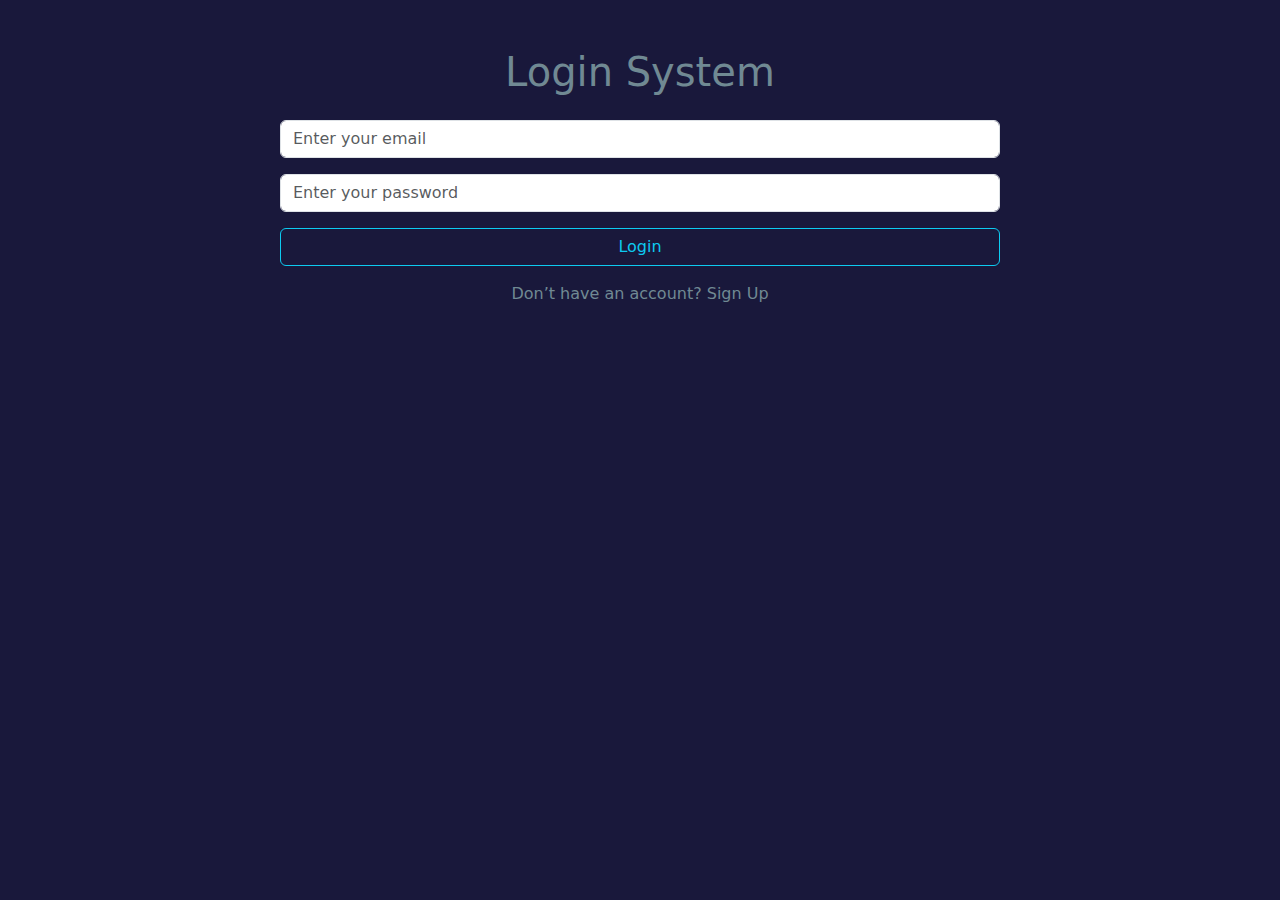
<file: index.html>
<!DOCTYPE html>
<html lang="en">

<head>
    <meta charset="UTF-8">
    <meta name="viewport" content="width=device-width, initial-scale=1.0">
    <title>Login System</title>
    <link rel="stylesheet" href="./css/bootstrap.min.css" />
    <link rel="stylesheet" href="./css/style.css" />
</head>

<body>

    <div class="login-form w-75 m-auto mt-5">
        <h1 class="text-center mt-4 mb-4">Login System</h1>
        <div class="input-group flex-nowrap w-75 m-auto mb-3">
            <input type="email" class="email-input form-control" placeholder="Enter your email" aria-label="Email"
                aria-describedby="addon-wrapping">
        </div>
        <div class="input-group flex-nowrap w-75 m-auto mb-3">
            <input type="password" class="password-input form-control" placeholder="Enter your password"
                aria-label="Password" aria-describedby="addon-wrapping">
        </div>
        <p class="text-center mb-3 fw-medium fs-5 d-none success">Success</p>
        <p class="text-center mb-3 fw-medium fs-5 d-none incorrectEmail">Incorrect email</p>
        <p class="text-center mb-3 fw-medium fs-5 d-none incorrectPassword">Incorrect password</p>
        <p class="text-center mb-3 fw-medium fs-5 d-none emailNotRegistered">Email is not registered, Please sign up first</p>
        <div class="text-center">
            <button type="button" class="login-btn btn btn-outline-info w-75 m-auto mb-3 fw-medium">Login</button>
        </div>
        <p class="text-center mb-5 fw-medium">
            Don’t have an account? <a href="./pages/sign-up.html">Sign Up</a>
        </p>
    </div>

    <script src="./js/bootstrap.bundle.min.js"></script>
    <script src="./js/main.js"></script>
</body>

</html>
</file>
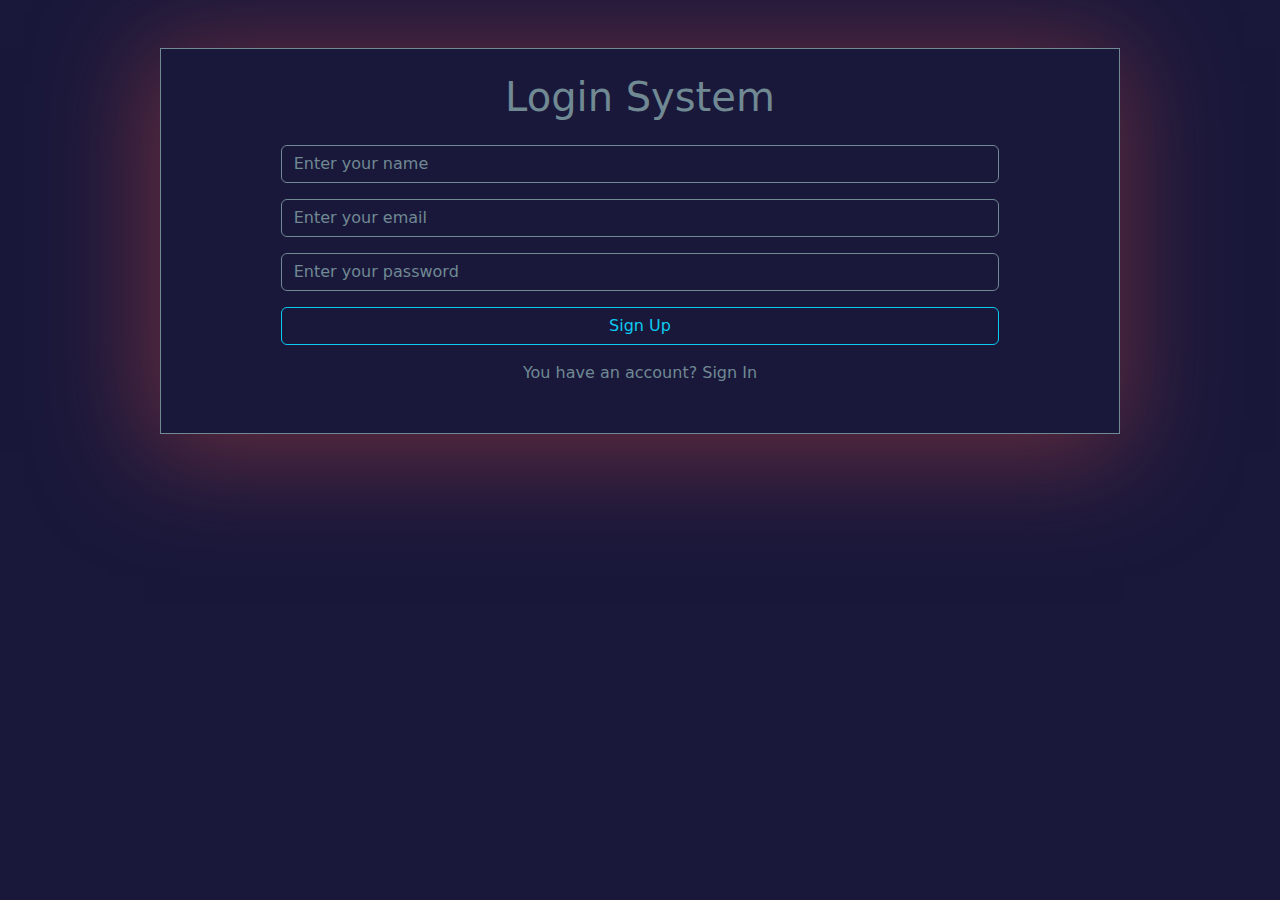
<file: pages/sign-up(old).html>
<!DOCTYPE html>
<html lang="en">

<head>
    <meta charset="UTF-8">
    <meta name="viewport" content="width=device-width, initial-scale=1.0">
    <title>Login System</title>
    <link rel="stylesheet" href="../css/bootstrap.min.css" />
    <link rel="stylesheet" href="../css/style.css" />
</head>

<body>

    <div class="sign-form w-75 m-auto mt-5">
        <h1 class="text-center mt-4 mb-4">Login System</h1>
        <div class="input-group flex-nowrap w-75 m-auto mb-3">
            <input type="text" class="form-control name allInpts" placeholder="Enter your name" aria-label="Name"
                aria-describedby="addon-wrapping" id="u_name">
        </div>
        <div class="input-group flex-nowrap w-75 m-auto mb-3">
            <input type="email" class="form-control email allInpts" placeholder="Enter your email" aria-label="Email"
                aria-describedby="addon-wrapping" id="u_email">
        </div>
        <div class="input-group flex-nowrap w-75 m-auto mb-3">
            <input type="password" class="form-control password allInpts" placeholder="Enter your password"
                aria-label="Password" aria-describedby="addon-wrapping" id="u_password">
        </div>
        <p class="text-center mb-3 fw-medium fs-5 success d-none">Success</p>
        <p class="text-center mb-3 fw-medium fs-5 alreadyExists d-none">Email already exists</p>
        <p class="text-center mb-3 fw-medium fs-5 invalidName d-none">Invalid name</p>
        <p class="text-center mb-3 fw-medium fs-5 invalidEmail d-none">Invalid email</p>
        <p class="text-center mb-3 fw-medium fs-5 invalidPassword d-none">Invalid password</p>
        <div class="text-center">
            <button type="button" class="btn btn-outline-info w-75 m-auto mb-3 fw-medium signUpBtn">Sign Up</button>
        </div>
        <p class="text-center mb-5 fw-medium">
            You have an account? <a href="../index.html">Sign In</a>
        </p>
    </div>

    <script src="../js/bootstrap.bundle.min.js"></script>
    <script src="../js/main.js"></script>
</body>

</html>
</file>
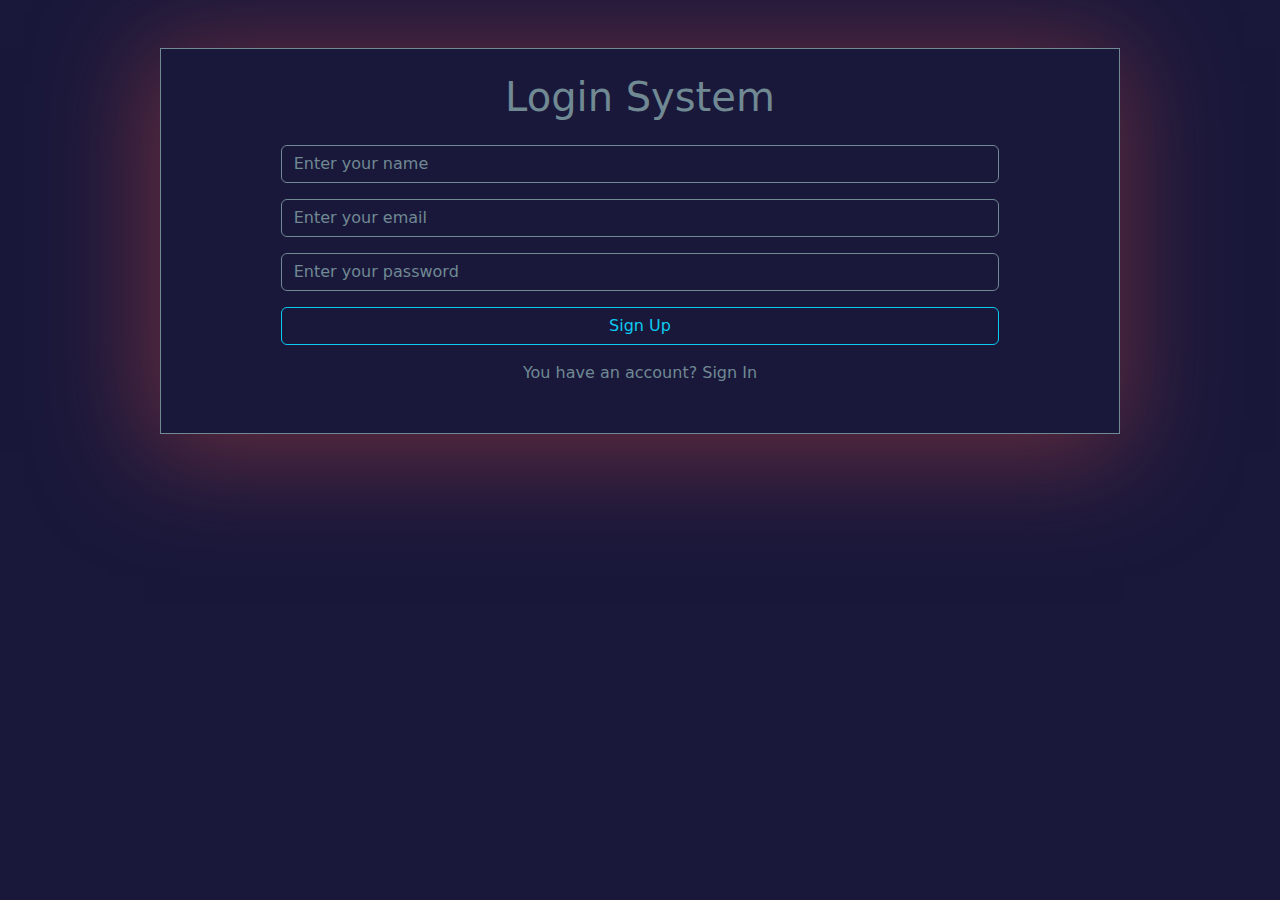
<file: pages/sign-up.html>
<!DOCTYPE html>
<html lang="en">

<head>
    <meta charset="UTF-8">
    <meta name="viewport" content="width=device-width, initial-scale=1.0">
    <title>Login System</title>
    <link rel="stylesheet" href="../css/bootstrap.min.css" />
    <link rel="stylesheet" href="../css/style.css" />
    <link rel="stylesheet" href="../css/media.css" />
</head>

<body>

    <div class="sign-form w-75 m-auto mt-5">
        <h1 class="text-center mt-4 mb-4">Login System</h1>
        <div class="input-group flex-nowrap w-75 m-auto mb-3">
            <input type="text" class="form-control name" placeholder="Enter your name" aria-label="Name"
                aria-describedby="addon-wrapping">
        </div>
        <div class="input-group flex-nowrap w-75 m-auto mb-3">
            <input type="email" class="form-control email" placeholder="Enter your email" aria-label="Email"
                aria-describedby="addon-wrapping">
        </div>
        <div class="input-group flex-nowrap w-75 m-auto mb-3">
            <input type="password" class="form-control password" placeholder="Enter your password" aria-label="Password"
                aria-describedby="addon-wrapping">
        </div>
        <div class="text-center">
            <button type="button" class="btn btn-outline-info w-75 m-auto mb-3 fw-medium">Sign Up</button>
        </div>
        <p class="text-center mb-5 fw-medium">
            You have an account? <a href="../index.html">Sign In</a>
        </p>
    </div>

    <script src="../js/bootstrap.bundle.min.js"></script>
    <script src="../js/main.js"></script>
</body>

</html>
</file>
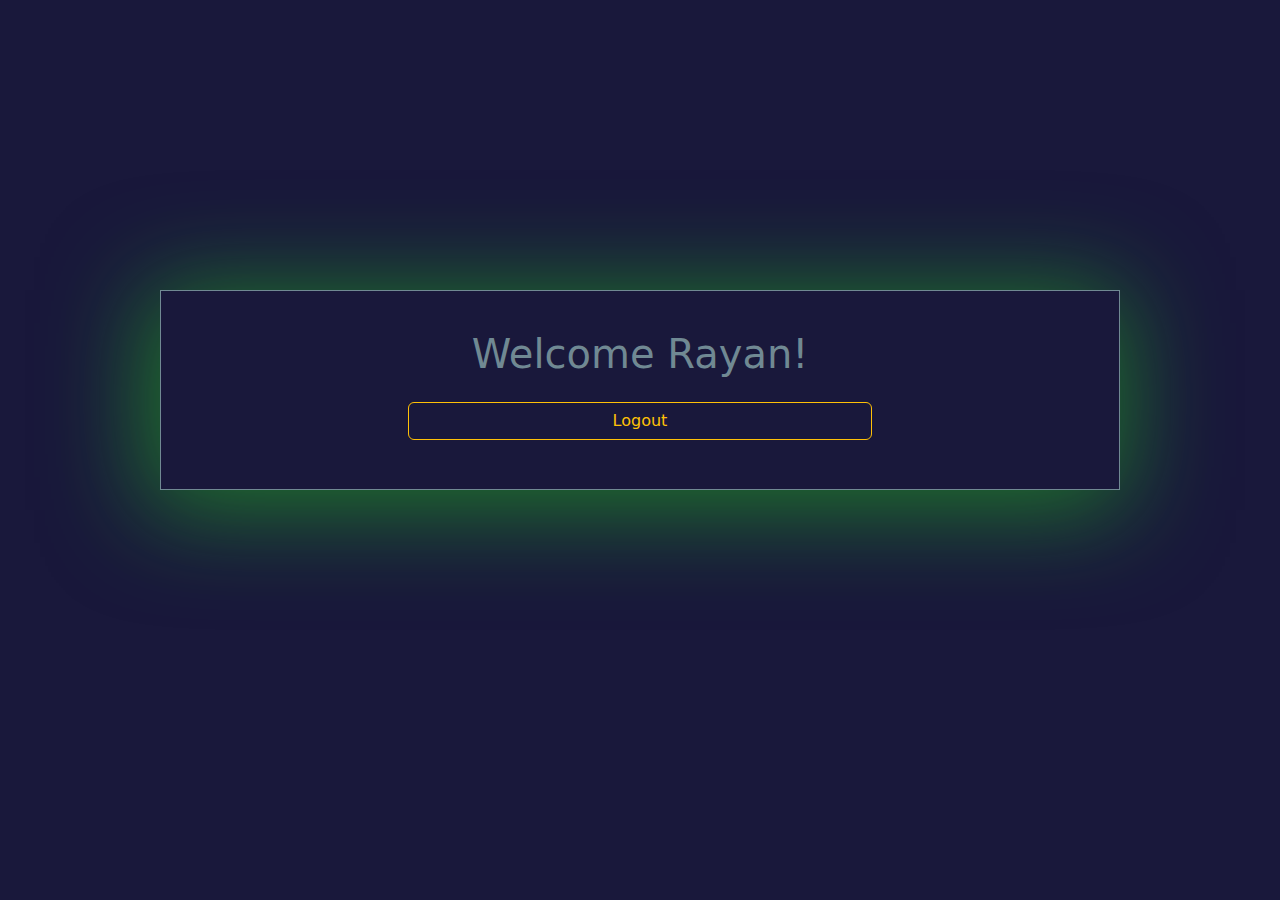
<file: pages/welcome(old).html>
<!DOCTYPE html>
<html lang="en">

<head>
    <meta charset="UTF-8">
    <meta name="viewport" content="width=device-width, initial-scale=1.0">
    <title>Login System</title>
    <link rel="stylesheet" href="../css/bootstrap.min.css" />
    <link rel="stylesheet" href="../css/style.css" />
    <link rel="stylesheet" href="../css/welcome.css" />
</head>

<body>

    <div class="welcome-box w-75 m-auto">
        <h1 class="text-center mt-4 mb-4">Welcome Rayan!</h1>
        <div class="text-center">
            <a href="../index.html">
                <button type="button" class="btn btn-outline-warning w-50 m-auto mb-3 fw-medium">Logout</button>
            </a>
        </div>
    </div>

    <script src="../js/bootstrap.bundle.min.js"></script>
    <script src="../js/main.js"></script>
</body>

</html>
</file>
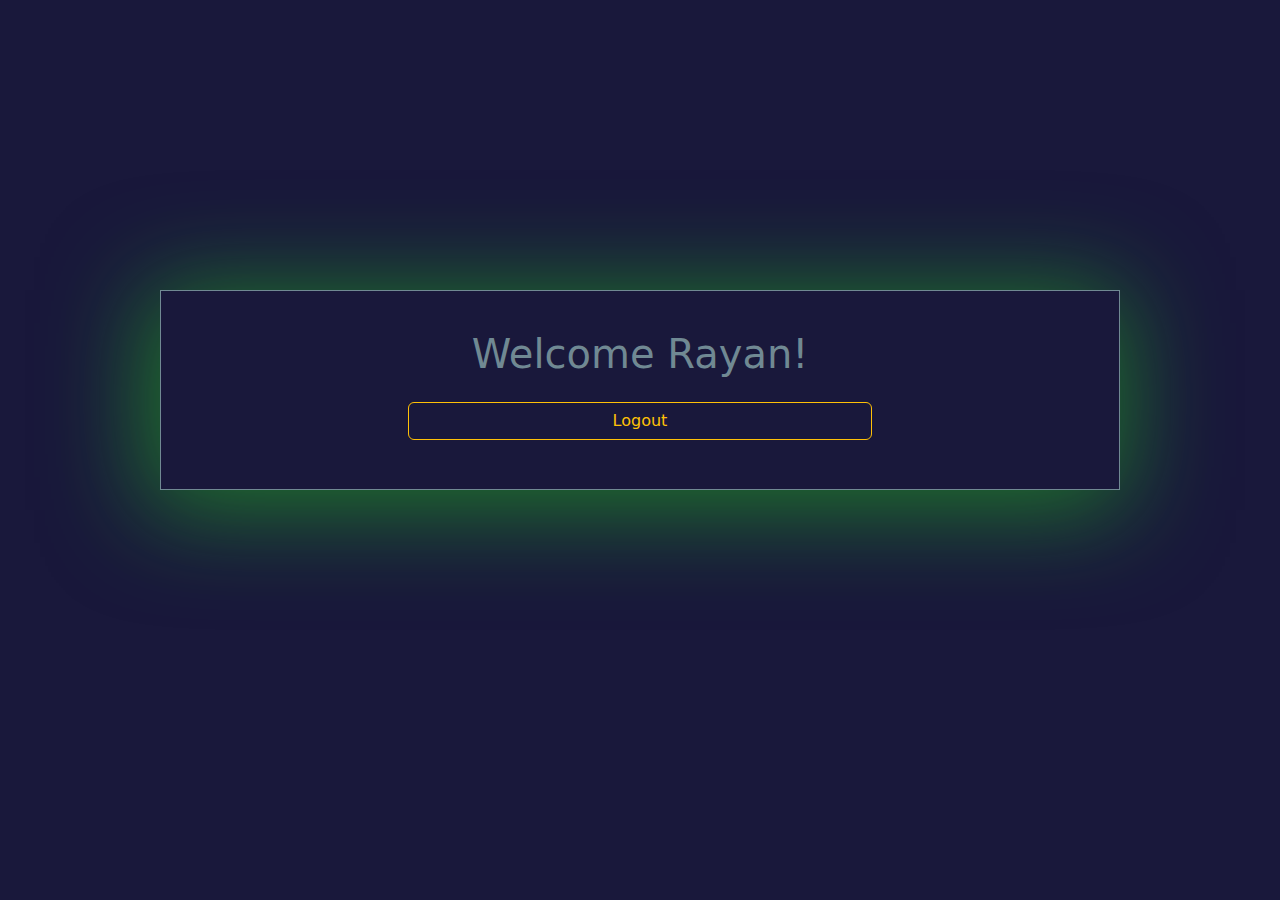
<file: pages/welcome.html>
<!DOCTYPE html>
<html lang="en">

<head>
    <meta charset="UTF-8">
    <meta name="viewport" content="width=device-width, initial-scale=1.0">
    <title>Login System</title>
    <link rel="stylesheet" href="../css/bootstrap.min.css" />
    <link rel="stylesheet" href="../css/welcome.css" />
</head>

<body>

    <div class="welcome-box w-75 m-auto">
        <h1 class="text-center mt-4 mb-4">Welcome Rayan!</h1>
        <div class="text-center">
            <a href="../index.html">
                <button type="button" class="logout-btn btn btn-outline-warning w-50 m-auto mb-3 fw-medium">Logout</button>
            </a>
        </div>
    </div>

    <script src="../js/bootstrap.bundle.min.js"></script>
    <script src="../js/welcome.js"></script>
</body>

</html>
</file>
<file: css/style.css>
*,
*::before,
*::after {
    margin: 0;
    padding: 0;
    box-sizing: border-box;
}

body {
    color: #708993;
    background-color: #19183B;
}

*::selection {
    color: #19183B;
    background-color: rgba(182, 65, 65, 0.5);
}

a {
    color: #708993;
    text-decoration: none;
}

a:hover {
    text-decoration: underline;
}

.sign-form {
    border: #708993 1px solid;
    box-shadow: -5px 10px 100px 10px rgba(182, 65, 65, 0.5);
}

.name,
.email,
.password {
    border: 1px solid #708993;
    background-color: #19183B;
    color: #708993;
}

.name:focus,
.email:focus,
.password:focus {
    color: #708993;
    background-color: #19183B;
}

.name::placeholder,
.email::placeholder,
.password::placeholder {
    color: #708993;
}

.success {
    color: rgb(36, 216, 30);
}

.alreadyExists,
.invalidName,
.invalidEmail,
.invalidPassword,
.incorrect {
    color: rgb(182, 65, 65);
}
</file>
<file: css/media.css>
/* XS ==> Extra Small Devices (Smart Watches & Small Phones) */
@media all and (width < 640px) {
    
}


/* SM ==> Small Devices (Smartphones) */
@media all and (640px <= width < 768px) {

}


/* MD ==> Medium Devices (Tablets & Small Laptops) */
@media all and (768px <= width < 1024px) {

}


/* LG ==> Large Devices (Standard Laptops & Landscape Tablets) */
@media all and (1024px <= width < 1280px) {

}


/* XL ==> Extra Large Devices (Large Laptops & Desktops) */
@media all and (1280px <= width < 1536px) {

}


/* XXL ==> Extra Extra Large Devices (Large Screens, Smart TVs & Ultra-wide) */
@media all and (1536px <= width) {

}


/* Orientation "Portrait Mode" ==> The Height is Greater Than or Equal to The Width
(Mobile Phones When Held Upright) */
@media all and (orientation: portrait) {

}


/* Orientation "Landscape Mode" ==> The Width is Greater Than The Height
(Tablets, Laptops, or Phones Rotated Sideways) */
@media all and (orientation: landscape) {
    
}
</file>
<file: css/welcome.css>
*,
*::before,
*::after {
    margin: 0;
    padding: 0;
    box-sizing: border-box;
}

body {
    height: 100vh;
    position: relative;
    color: #708993;
    background-color: #19183B;
}

*::selection {
    color: #19183B;
    background-color: rgba(37, 216, 30, 0.5);
}

.welcome-box {
    height: 200px;
    padding: 15px;
    position: absolute;
    top: 50%;
    left: 50%;
    transform: translate(-50%, -80%);
    border: #708993 1px solid;
    box-shadow: -5px 10px 100px 10px rgba(37, 216, 30, 0.5);
}
</file>
